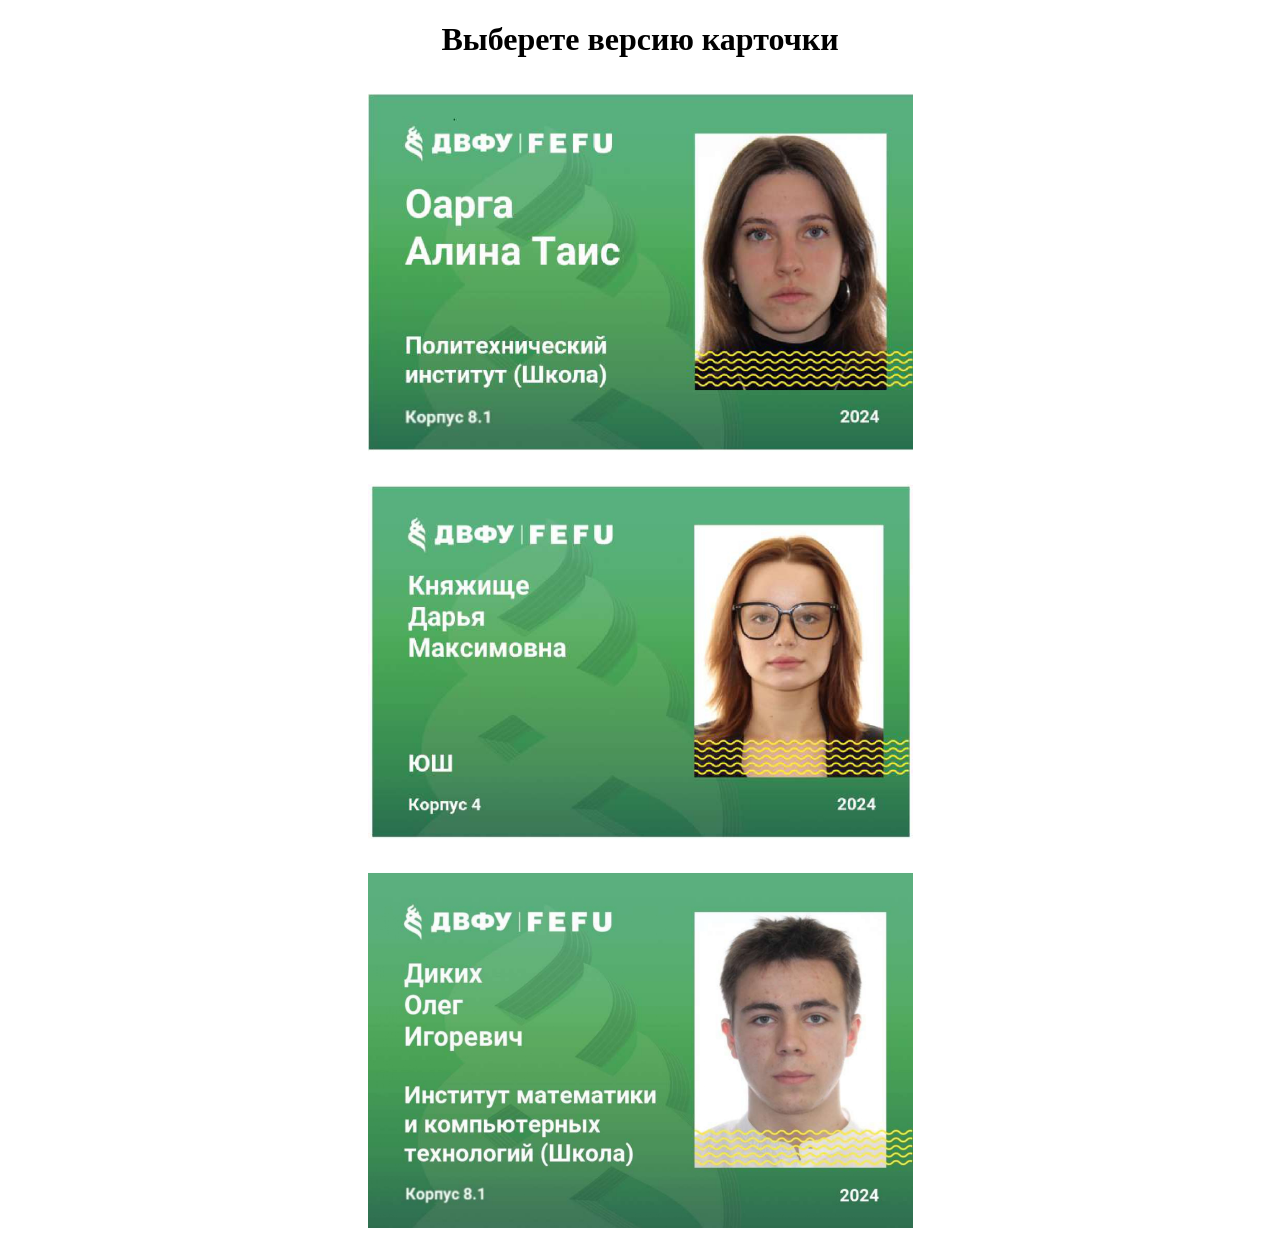
<file: index.html>
<!DOCTYPE html>
<html lang="en">
<head>
  <meta charset="UTF-8">
  <meta name="viewport" content="width=device-width, initial-scale=1.0">
  <title>Document</title>

  <link rel="stylesheet" href="css/main.css">
</head>
<body>
  <header>
    <div class="header-container">
      <h1>Выберете версию карточки</h1>
    </div>
  </header>

  <main>
    <div class="main-container">
      <a href="purga.html"><img src="img/purga-front-card.jpg" alt="" class="image"></a>
      <a href="Daria.html"><img src="img/Daria-front-card.jpg" alt="" class="image"></a>
      <a href="krvn83.htm"><img src="img/krvn83-front-image-card.jpg" alt="" class="image"></a>
    </div>
  </main>
</body>
</html>
</file>
<file: css/main.css>
body {
  margin: 0;
  padding: 0;
}

:root {
  --index: (1vh + 1vw);
}

.header-container {
  display: flex;
  width: 100%;
  align-items: center;
  justify-content: center;
}

.main-container {
  display: flex;
  align-items: center;
  flex-direction: column;
  padding-left: 30px;
  padding-right: 30px;
}

.image {
  width: calc(var(--index) * 25);
}
</file>
